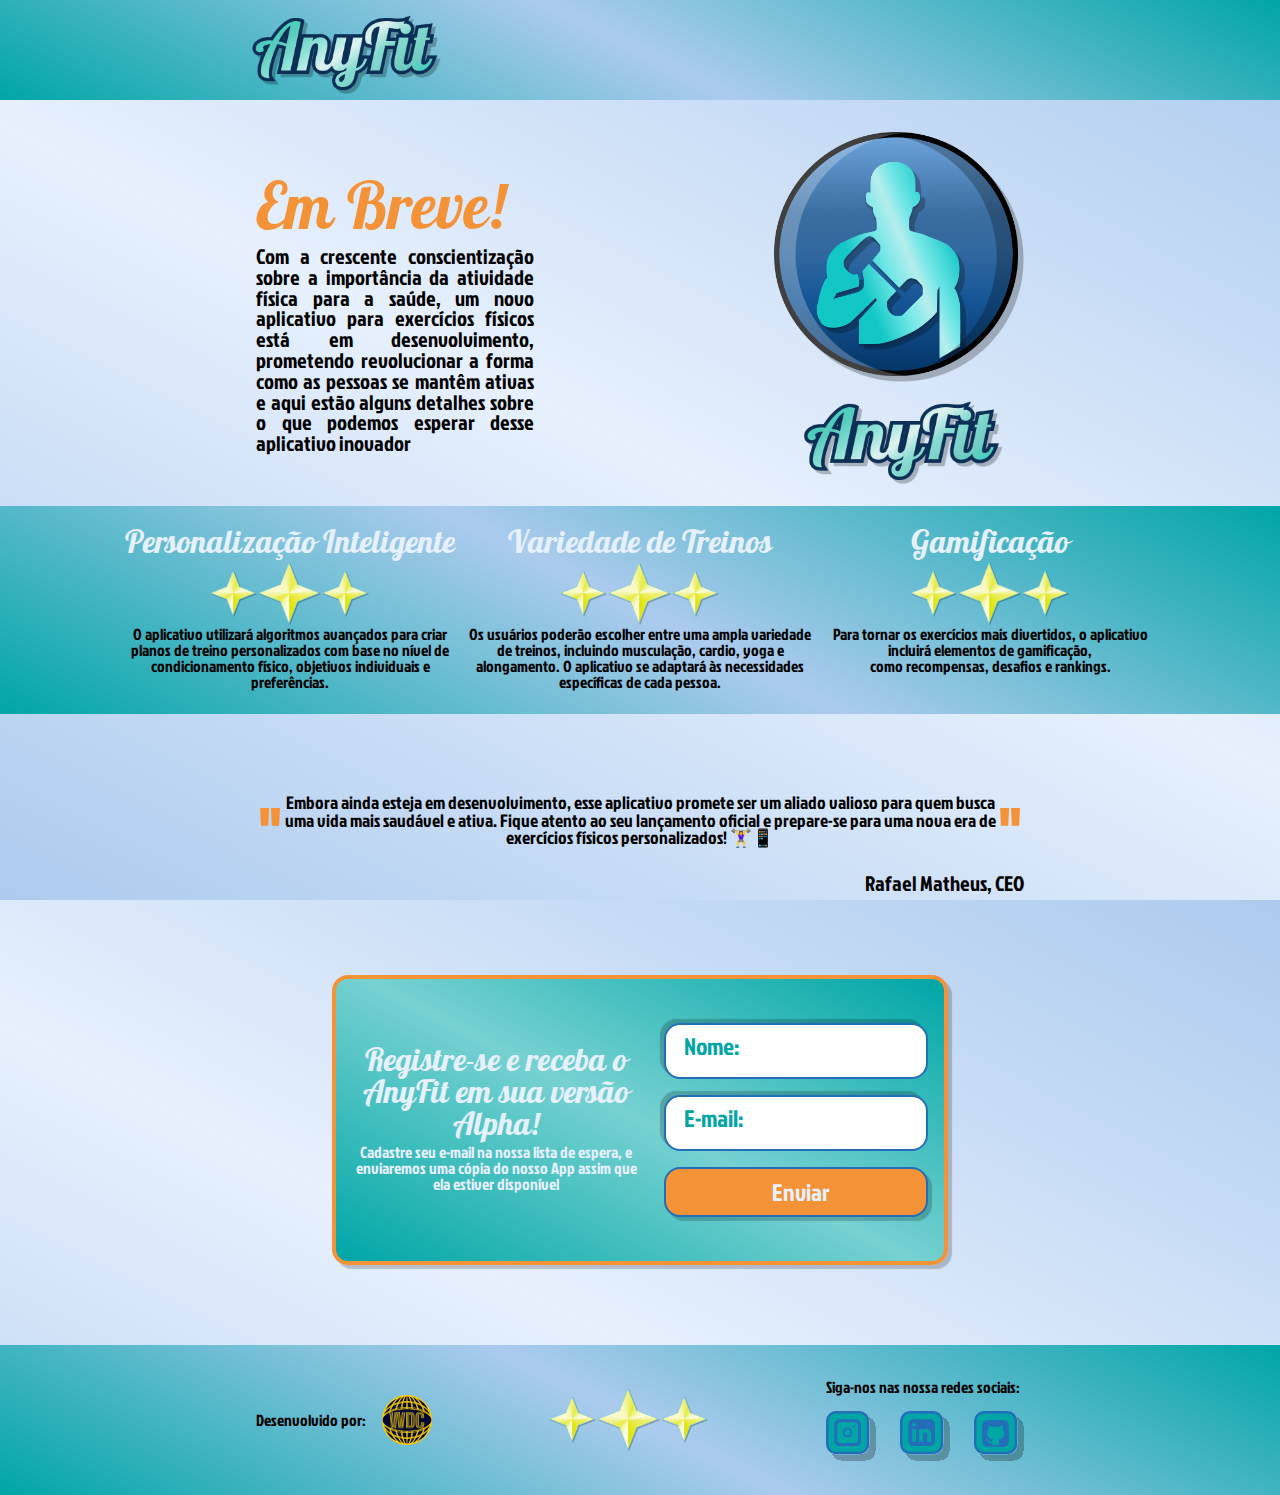
<file: index.html>
<!DOCTYPE html>
<html lang="pr-BR">
<head>
    <meta charset="UTF-8">
    <meta name="viewport" content="width=device-width, initial-scale=1.0">
    <title>AnyFit | Em breve!</title>
    <link rel="stylesheet" href="style/reset.css">
    <link rel="stylesheet" href="style/style.css">
    <link rel="shortcut icon" href="assets/favicon.ico" type="image/x-icon">
</head>
<body>
    <header class="cabecalho">
        <div class="espacamentoCabecalho">
            <img class="tituloCabecalho" src="assets/Nome.png" alt="Nome do App AnyFit">
        </div>
    </header>
    <main>
        <section class="apresentacao">
            <div class="esquerda">
                <h1 class="tituloApresentacao">Em Breve!</h1>
                <p class="paragrafoApresentacao">Com a crescente conscientização sobre a importância da atividade física para a saúde, um novo aplicativo para exercícios físicos está em desenvolvimento, prometendo revolucionar a forma como as pessoas se mantêm ativas e aqui estão alguns detalhes sobre o que podemos esperar desse aplicativo inovador</p>
            </div>
            <div class="direita">
                <img class="logoApresentacao" src="assets/LogoAnyFit.png" alt="Logo oficial da AnyFit">
                <img class="nomeApresentacao" src="assets/Nome.png" alt="Logo oficial da AnyFit">
            </div>
        </section>
        <section class="pontosFortes">
            <div class="pontoForte">
                <h2 class="tituloPontoForte">Personalização Inteligente</h2>
                <div class="estrelas">
                    <img class="estrelaM" src="assets/Star 4.png" alt="Estrela Pequena">
                    <img class="estrelaG"  src="assets/Star 5.png" alt="Estrela Grande">
                    <img class="estrelaM" src="assets/Star 4.png" alt="Estrela Pequena">
                </div>
                <p class="paragrafoPontoForte">
                    O aplicativo utilizará algoritmos avançados para criar planos de treino personalizados com base no nível de condicionamento físico, objetivos individuais e preferências.
                </p>
            </div>
            <div class="pontoForte">
                <h2 class="tituloPontoForte">Variedade de Treinos</h2>
                <div class="estrelas">
                    <img class="estrelaM" src="assets/Star 4.png" alt="Estrela Pequena">
                    <img class="estrelaG"  src="assets/Star 5.png" alt="Estrela Grande">
                    <img class="estrelaM" src="assets/Star 4.png" alt="Estrela Pequena">
                </div>
                <p class="paragrafoPontoForte">
                    Os usuários poderão escolher entre uma ampla variedade de treinos, incluindo musculação, cardio, yoga e alongamento. O aplicativo se adaptará às necessidades específicas de cada pessoa.
                </p>
            </div>
            <div class="pontoForte">
                <h2 class="tituloPontoForte">Gamificação</h2>
                <div class="estrelas">
                    <img class="estrelaM" src="assets/Star 4.png" alt="Estrela Pequena">
                    <img class="estrelaG"  src="assets/Star 5.png" alt="Estrela Grande">
                    <img class="estrelaM" src="assets/Star 4.png" alt="Estrela Pequena">
                </div>
                <p class="paragrafoPontoForte">
                    Para tornar os exercícios mais divertidos, o aplicativo incluirá elementos de gamificação, <br>como recompensas, desafios e rankings.                </p>
            </div>
        </section>
        <section class="citacao">
            <div class="espacamentoCitacao">
                <p class="aspas">"</p>
                <p class="fraseCitacao">Embora ainda esteja em desenvolvimento, esse aplicativo promete ser um aliado valioso para quem busca uma vida mais saudável e ativa. 
                Fique atento ao seu lançamento oficial e prepare-se para uma nova era de exercícios físicos personalizados! 🏋️‍♀️📱</p>
                <p class="aspas">"</p>
            </div>
            <p class="nomeAutor">Rafael Matheus, CEO</p>
        </section>
        <section class="contato">
            <div class="caixa">
                <div class="esquerdaCaixa">
                    <h2 class="tituloCaixa">
                        Registre-se e receba o AnyFit em sua versão Alpha!
                    </h2>
                    <p class="paragrafoCaixa">
                        Cadastre seu e-mail na nossa lista de espera, e enviaremos uma cópia do nosso App assim que ela estiver disponível
                    </p>
                </div>
                <div class="direitaCaixa">
                    <form class="formulario" action="https://formsubmit.co/rafaelmfreitas93@email.com" method="POST">
                        <input type="text" class="campo" name="nome" id="nome" placeholder="Nome:">
                        <br>
                        <!-- Campo do E-mail, para retornar a mensagem -->
                        <input type="email" class="campo" name="email" placeholder="E-mail:">
                        <button type="submit" class="botao">Enviar</button>
                    
                        <input type="hidden" name="_subject" value="Mensagem vinda do Portfólio">
                        <input type="hidden" name="_captcha" value="false">
                        <input type="hidden" name="_next" value="https://portfolio-rafael-matheus.vercel.app/">
                    </form>
                </div>
            </div>
        </section>
    </main>
    <footer class="rodape">
        <div class="espacamentoRodape">
            <div class="desenvolvedora">
                <p class="textoRodape">Desenvolvido por:</p>
                <img class="imagemDesenvolvedora" src="assets/Logo Simples 150px.png" alt="Logo da WDC">
            </div>

            <div class="estrelas">
                <img class="estrelaM" src="assets/Star 4.png" alt="Estrela Pequena">
                <img class="estrelaG"  src="assets/Star 5.png" alt="Estrela Grande">
                <img class="estrelaM" src="assets/Star 4.png" alt="Estrela Pequena">
            </div>
            <div class="redes">
                <p class="textoRodape">
                    Siga-nos nas nossa redes sociais:
                </p>
                <div class="iconesRedes">
                    <img src="assets/Insta.svg" alt="Ícone do Instagram">
                    <img src="assets/Linkedin.svg" alt="Ícone do Linkedin">
                    <img src="assets/Github.svg" alt="Ícone do GitHub">
                </div>
            </div>
        </div>
    </footer>
</body>
</html>
</file>
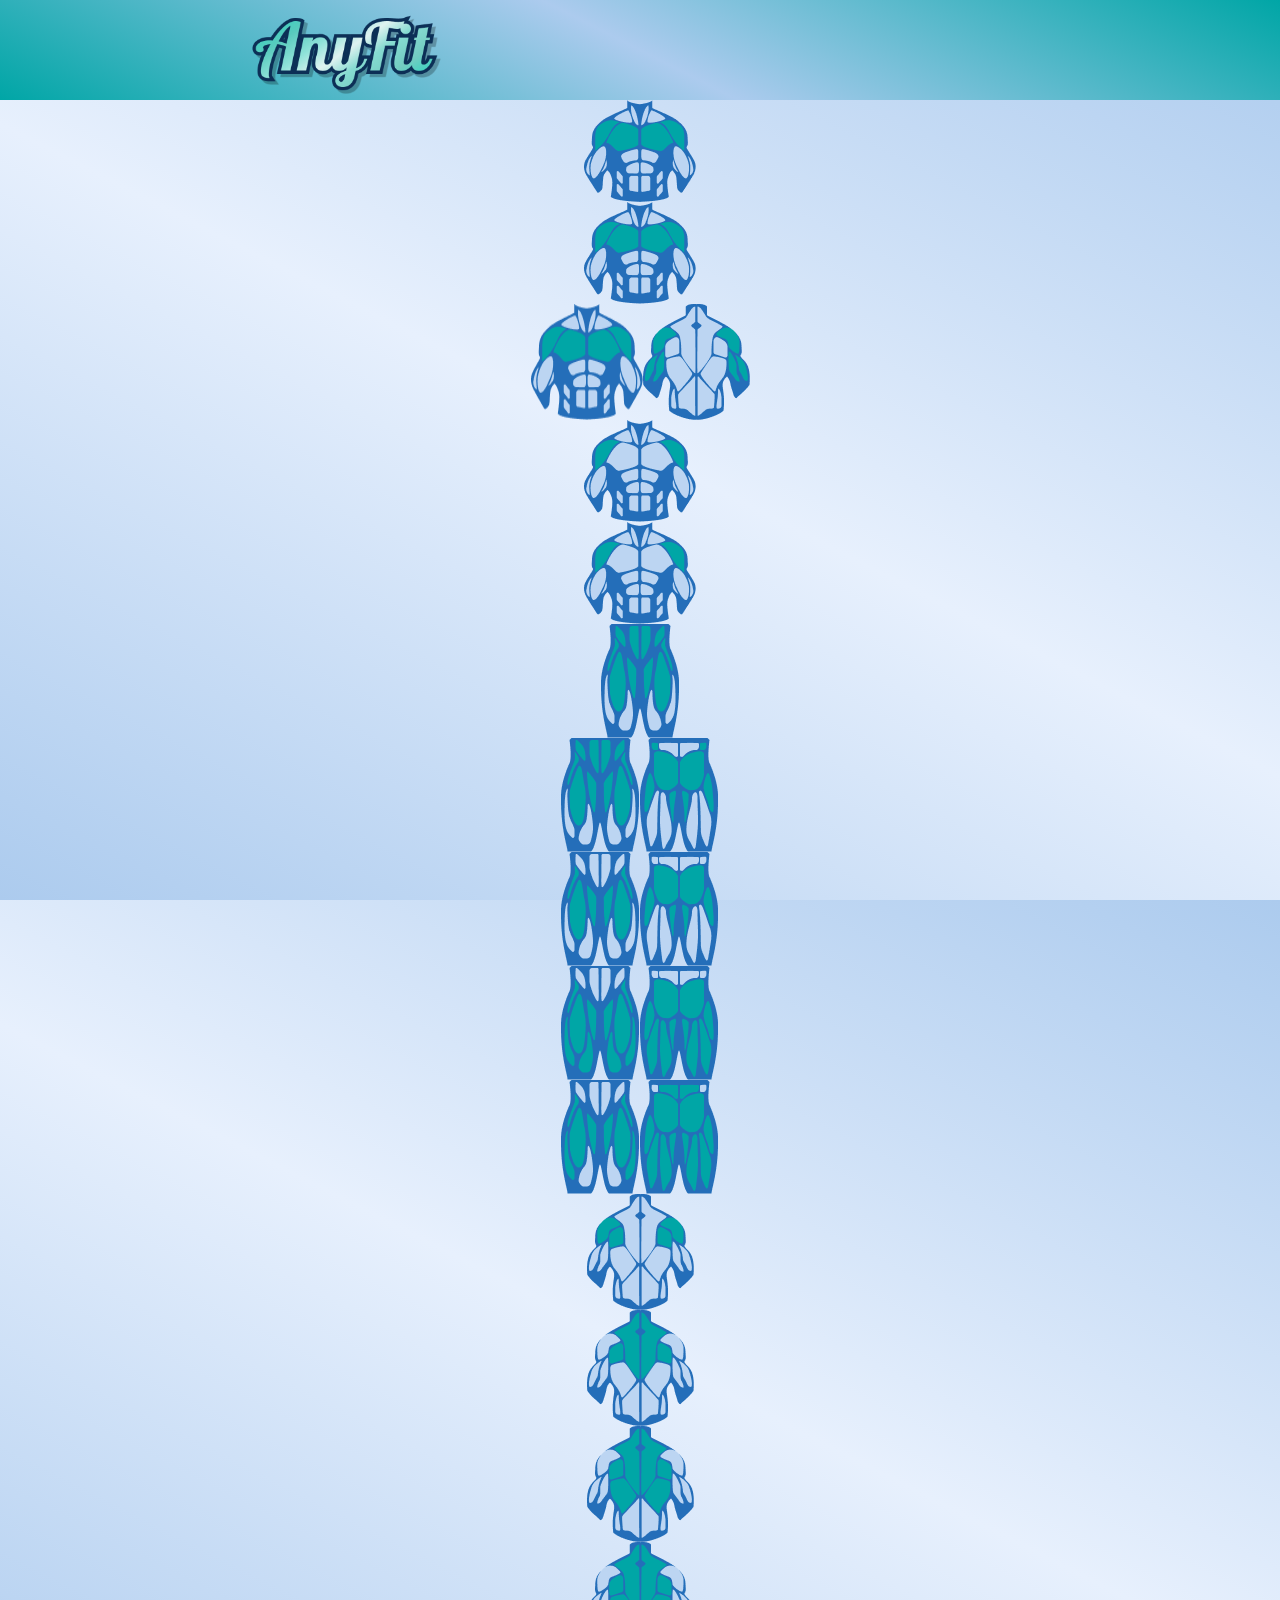
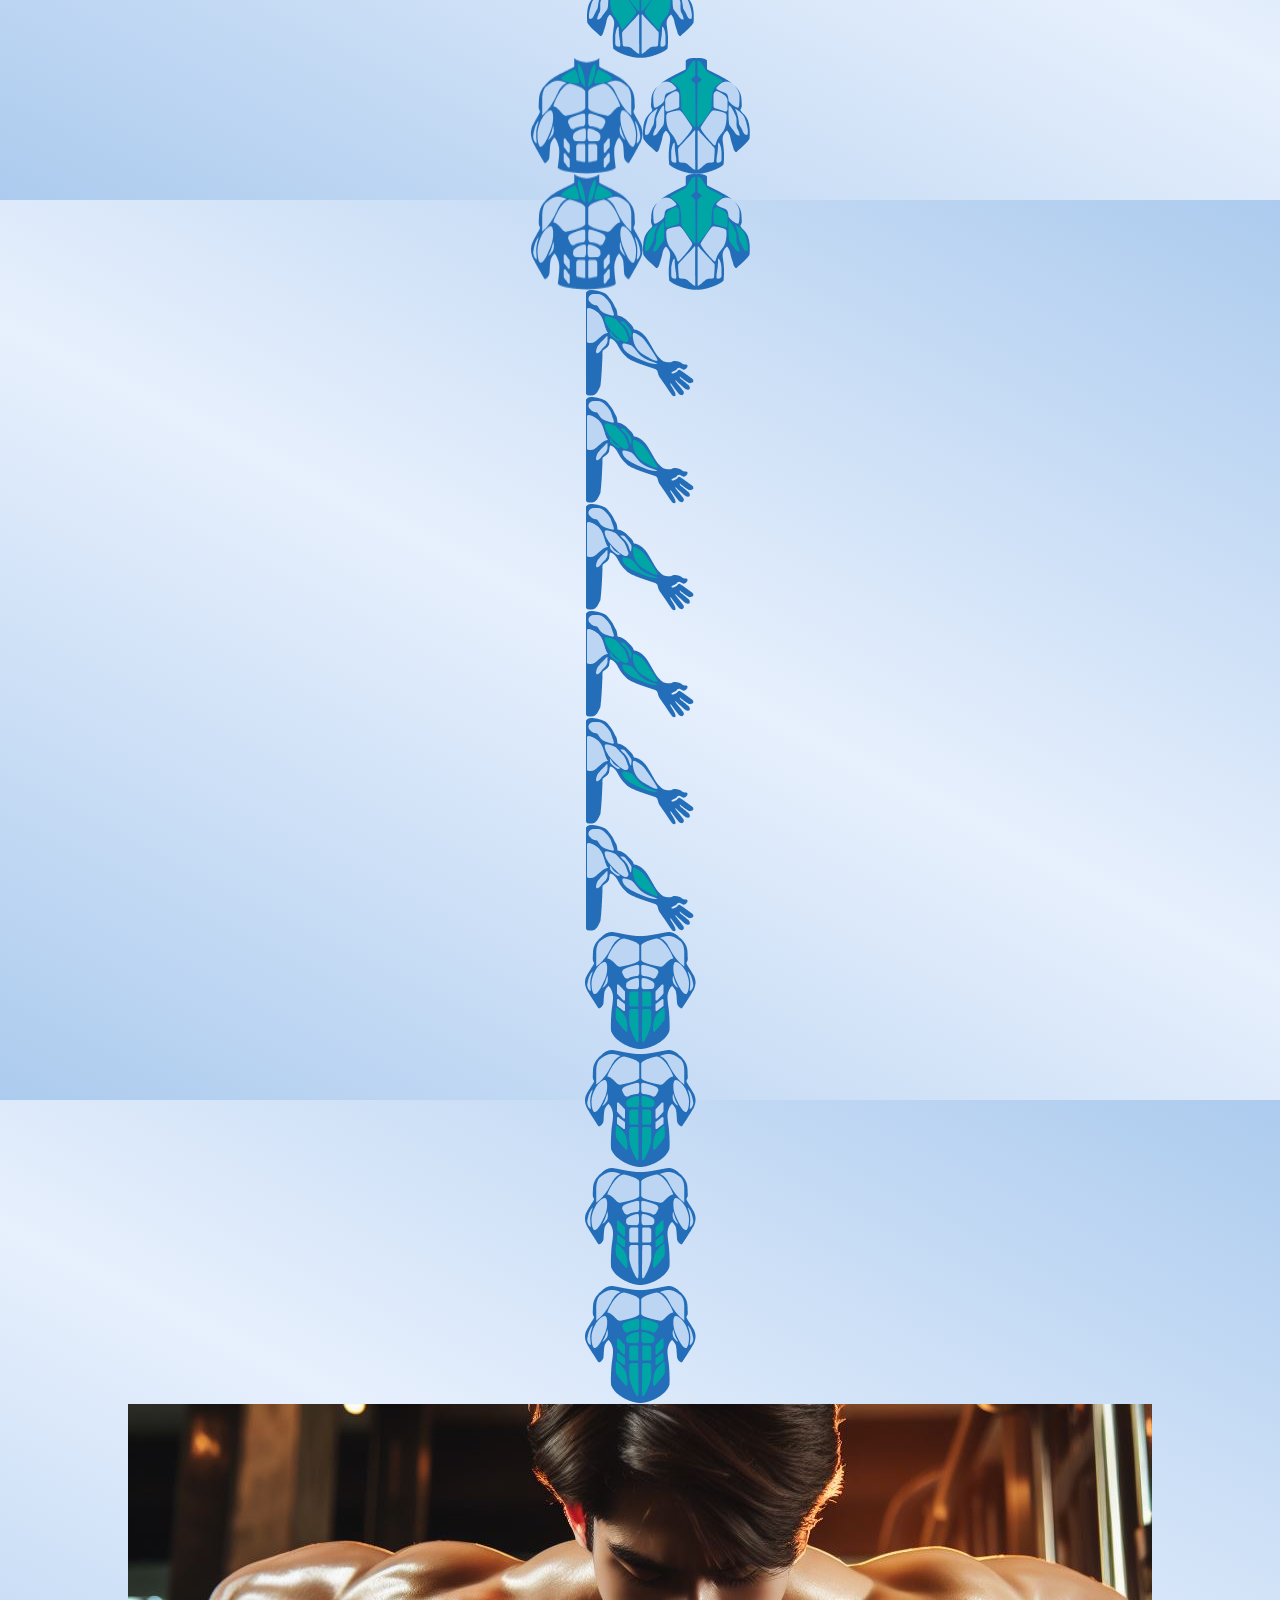
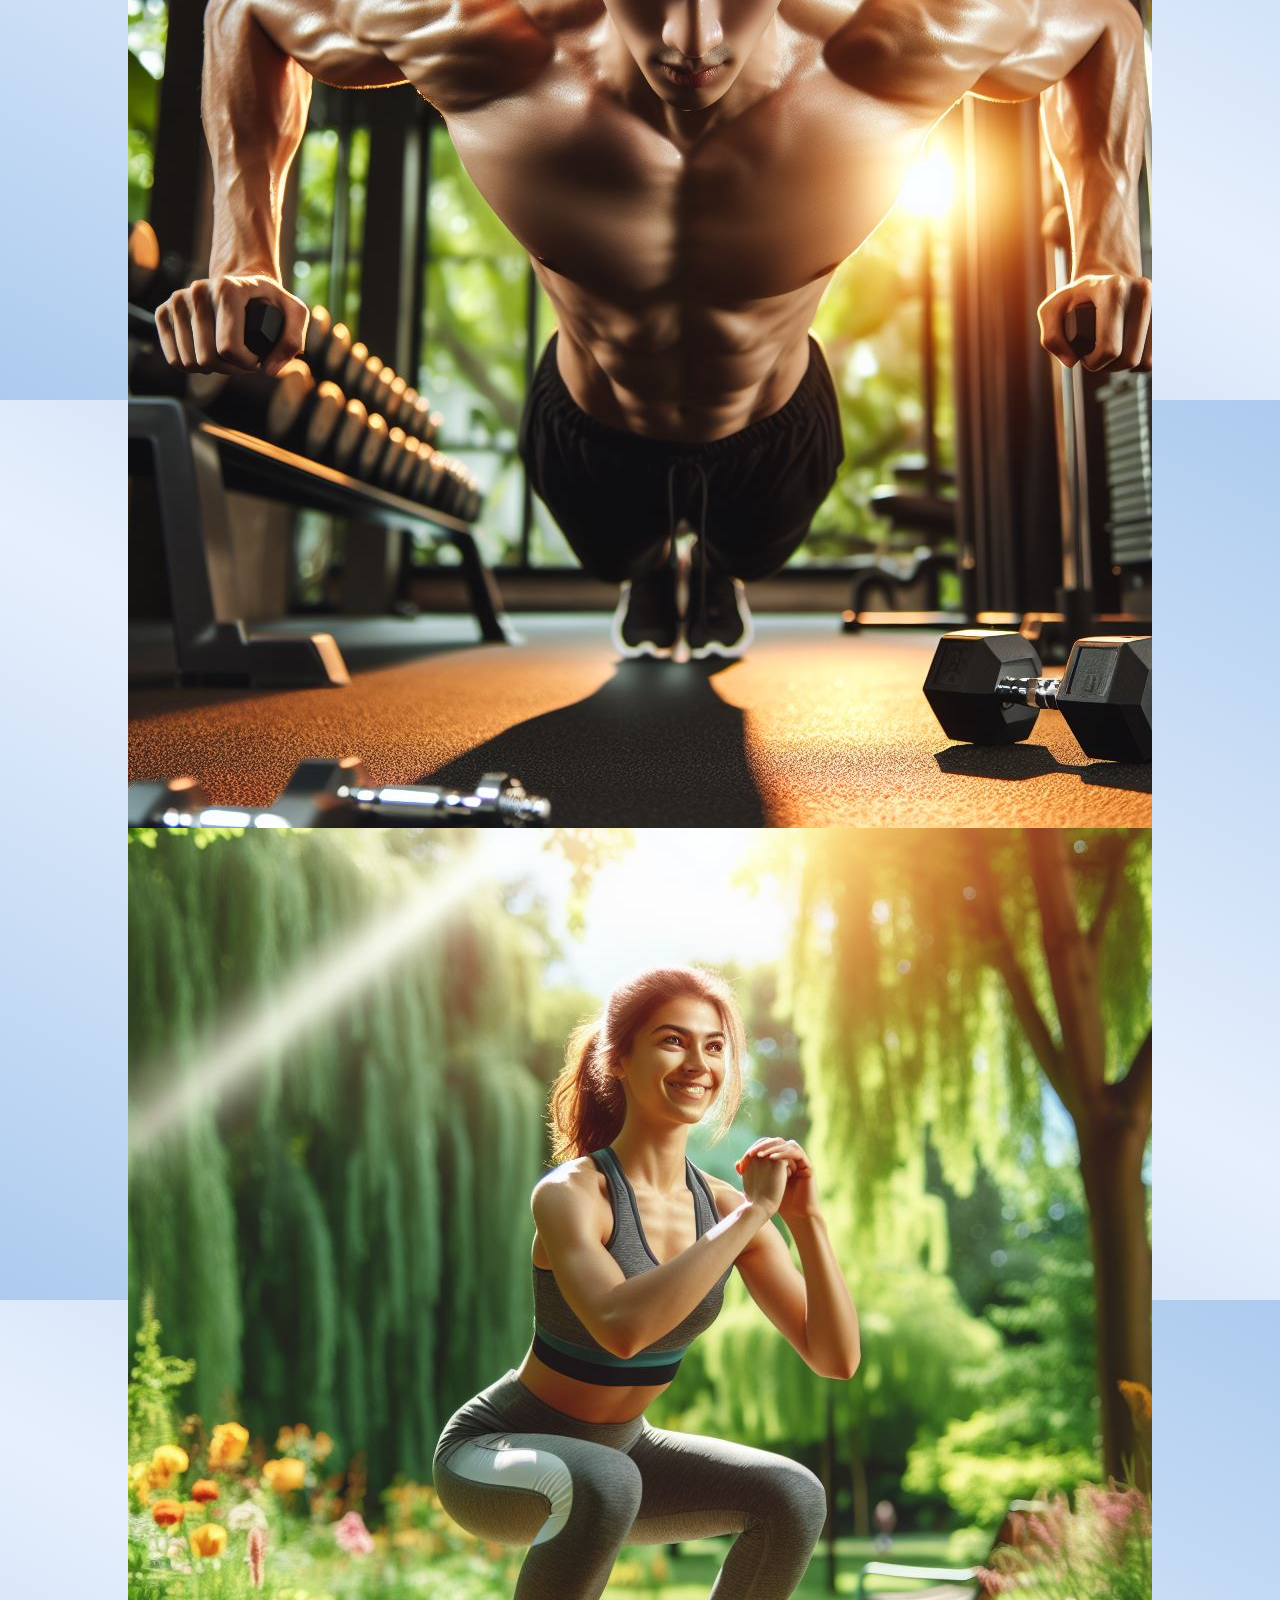
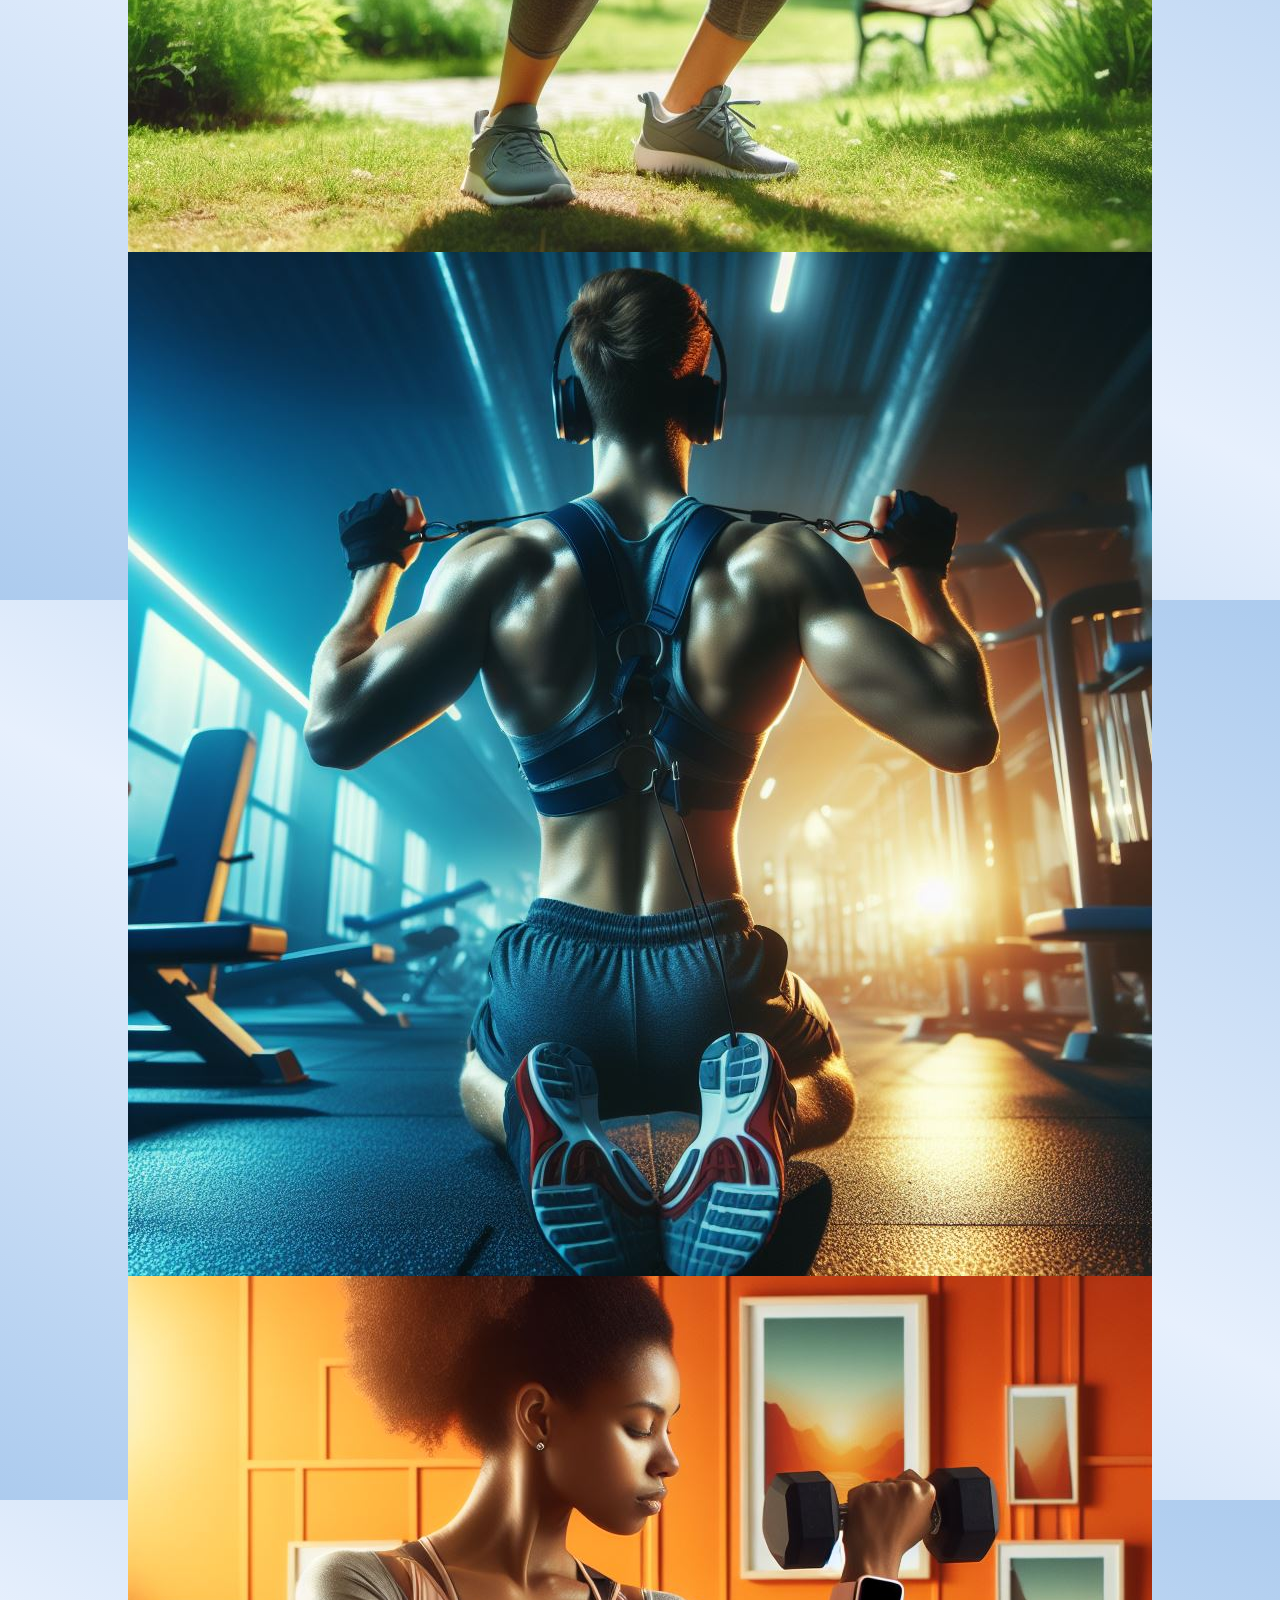
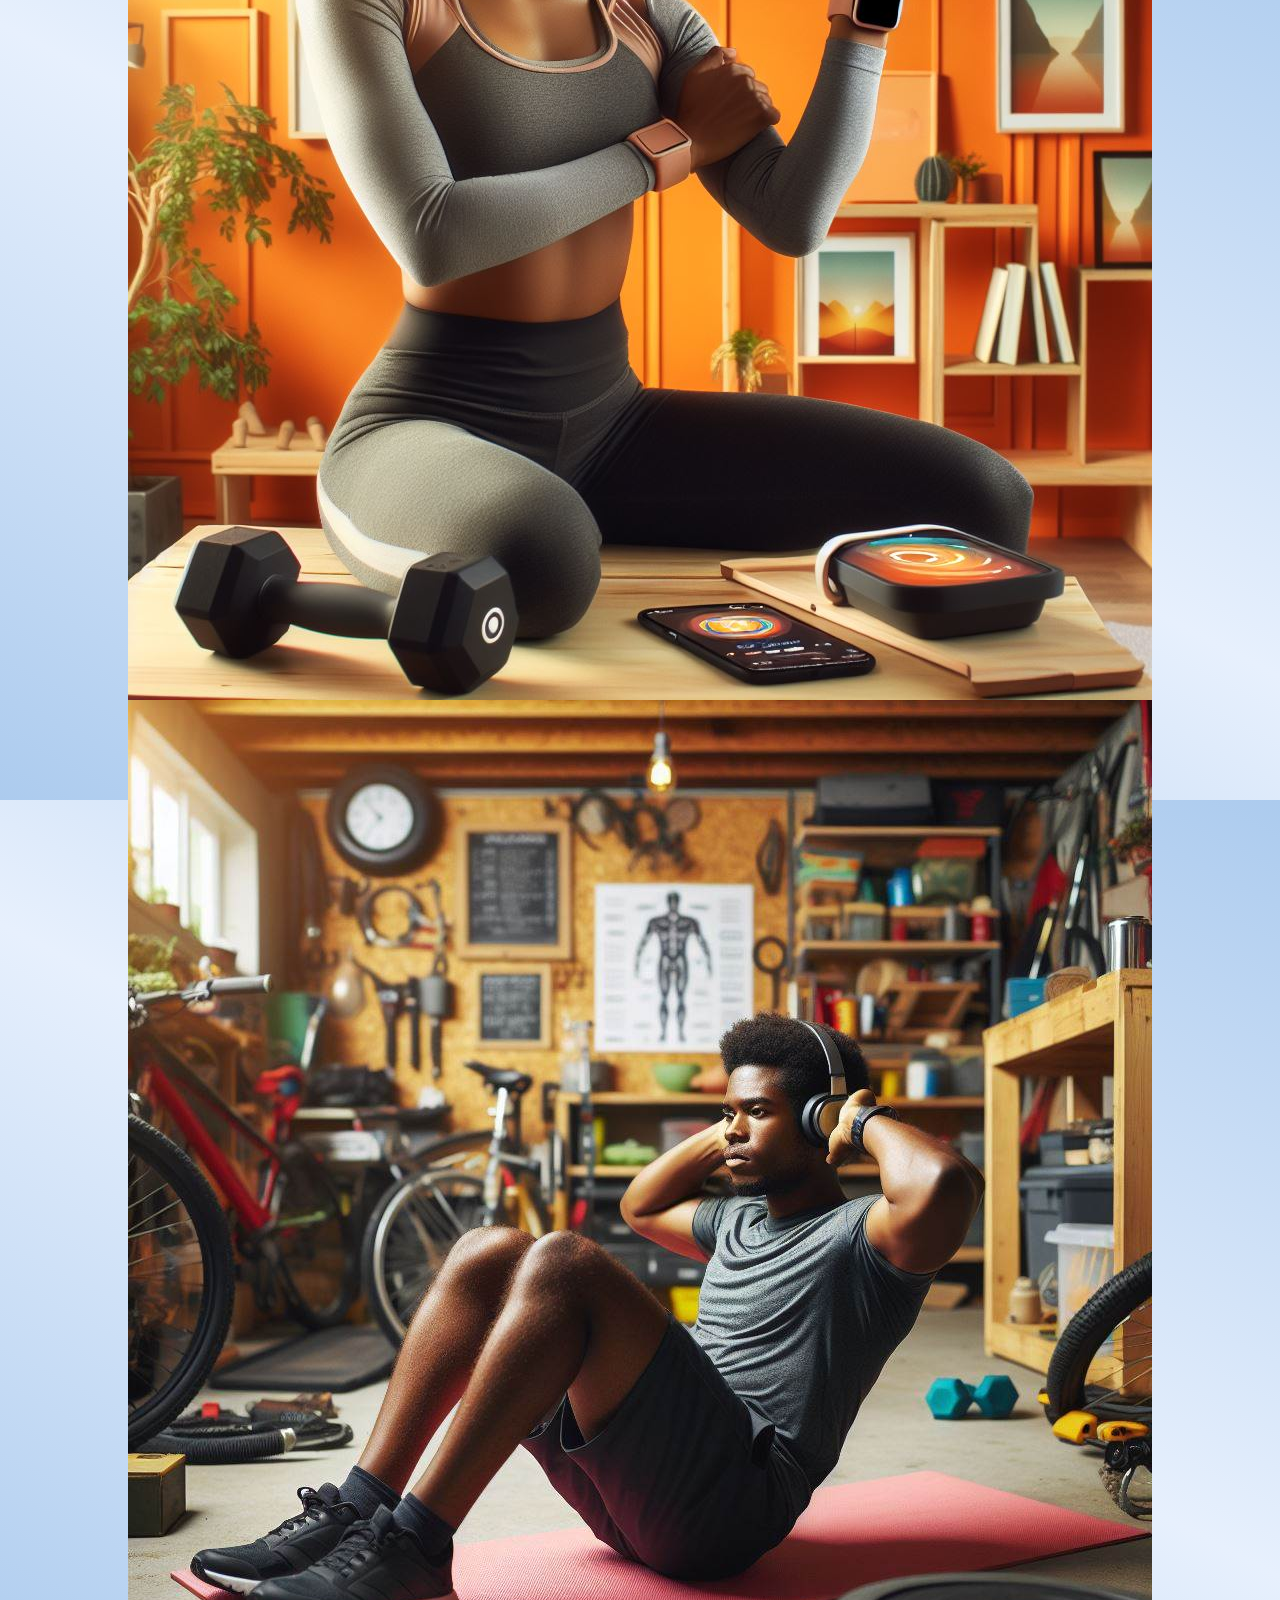
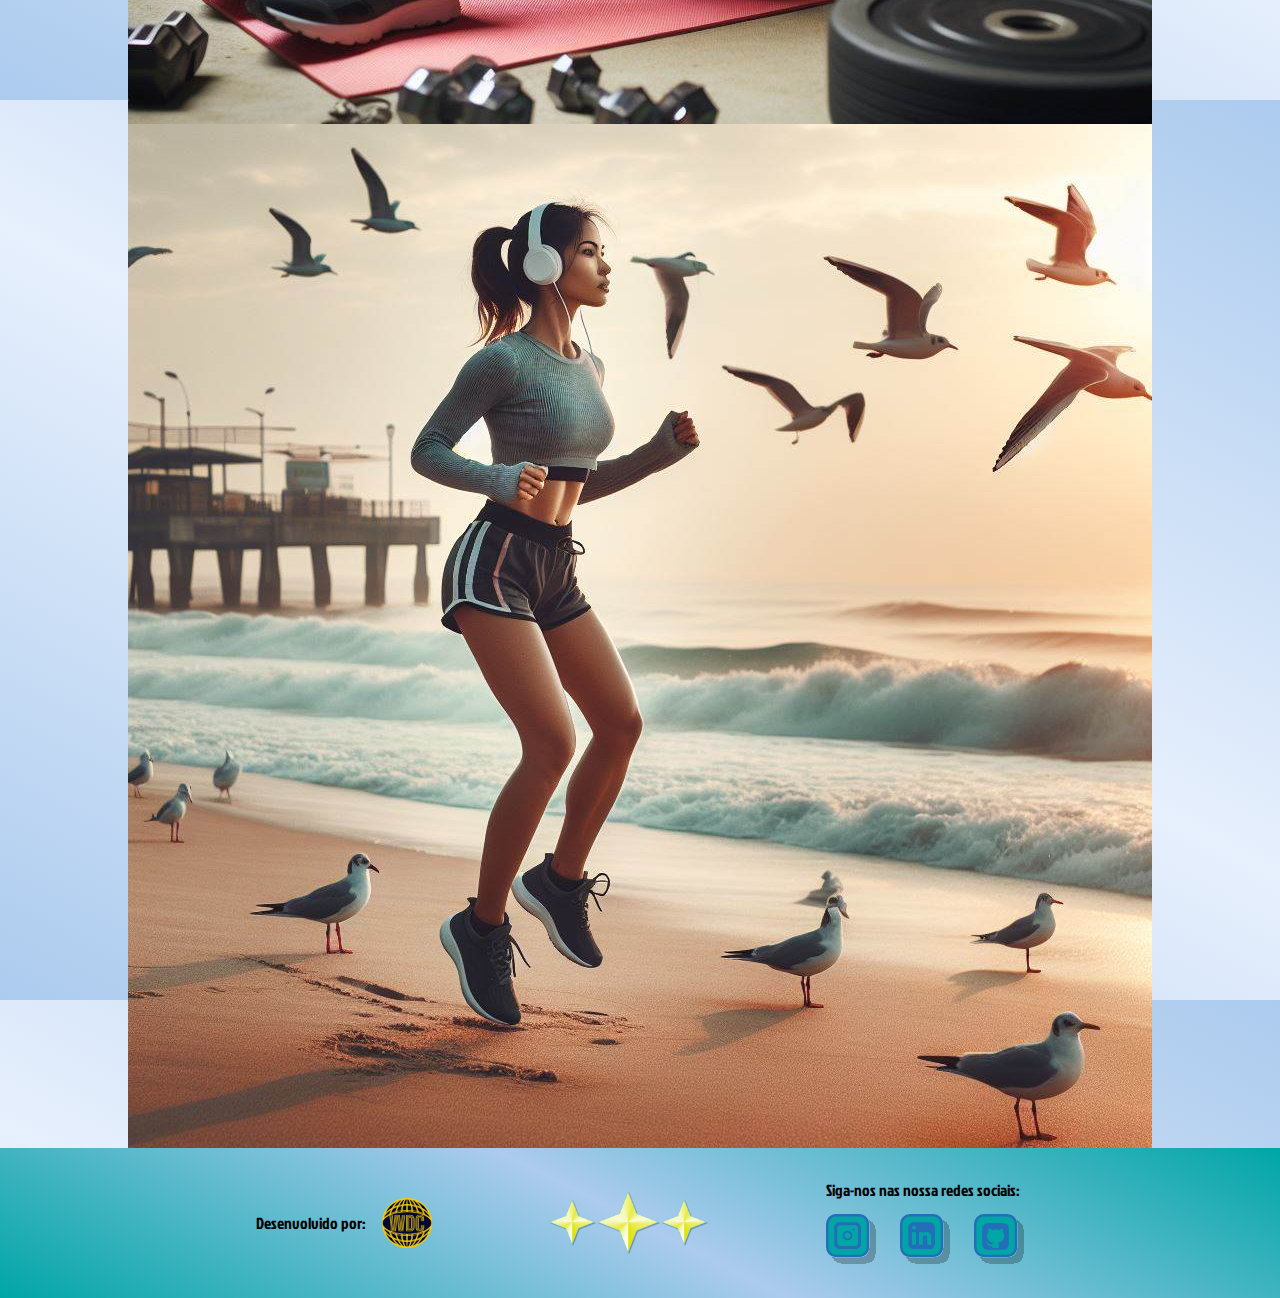
<file: api-app.html>
<!DOCTYPE html>
<html lang="pr-BR">
<head>
    <meta charset="UTF-8">
    <meta name="viewport" content="width=device-width, initial-scale=1.0">
    <title>AnyFit | Em breve!</title>
    <link rel="stylesheet" href="style/reset.css">
    <link rel="stylesheet" href="style/style.css">
    <link rel="shortcut icon" href="assets/favicon.ico" type="image/x-icon">
</head>
<body>
    <header class="cabecalho">
        <div class="espacamentoCabecalho">
            <img class="tituloCabecalho" src="assets/Nome.png" alt="Nome do App AnyFit">
        </div>
    </header>
    <main class="wrap">
        <div class="img">
            <img src="assets/img-app/Flexão Curta.png" alt="Flexão Curta">
        </div>
        <div class="img">
            <img src="assets/img-app/Flexão Longa.png" alt="Flexão Longa">
        </div>
        <div class="img">
            <img src="assets/img-app/Flexão Diamante.png" alt="Flexão Diamante">
            <img src="assets/img-app/Flexão Diamante-1.png" alt="Flexão Diamante">
        </div>
        <div class="img">
            <img src="assets/img-app/Elevação Lateral.png" alt="Elevação Lateral">
        </div>
        <div class="img">
            <img src="assets/img-app/Elevação Frontal.png" alt="Elevação Frontal">
        </div>
        <div class="img">
            <img src="assets/img-app/Agachamento.png" alt="Agachamento">
        </div>
        <div class="img">
            <img src="assets/img-app/Agachamento Sumô.png" alt="Agachamento Sumô">
            <img src="assets/img-app/Agachamento Sumô-1.png" alt="Agachamento Sumô">
        </div>
        <div class="img">
            <img src="assets/img-app/Agachamento Passada.png" alt="Agachamento Passada">
            <img src="assets/img-app/Agachamento Passada-1.png" alt="Agachamento Passada">
        </div>
        <div class="img">
            <img src="assets/img-app/Agachamento Búlgaro.png" alt="Agachamento Búlgaro">
            <img src="assets/img-app/Agachamento Búlgaro-1.png" alt="Agachamento Búlgaro">
        </div>
        <div class="img">
            <img src="assets/img-app/Stiff.png" alt="Stiff">
            <img src="assets/img-app/Stiff-1.png" alt="Stiff">
        </div>
        <div class="img">
            <img src="assets/img-app/Elevação Traseira.png" alt="Elevação Traseira">
        </div>
        <div class="img">
            <img src="assets/img-app/Batimento Asas.png" alt="Batimento Asas">
        </div>
        <div class="img">
            <img src="assets/img-app/Remada Biilateral.png" alt="Remada Biilateral">
        </div>
        <div class="img">
            <img src="assets/img-app/Remada Unilateral.png" alt="Remada Unilateral">
        </div>
        <div class="img">
            <img src="assets/img-app/Encolhimento.png" alt="Encolhimento">
            <img src="assets/img-app/Encolhimento-1.png" alt="Encolhimento">
        </div>
        <div class="img">
            <img src="assets/img-app/Puxada Alta.png" alt="Puxada Alta">
            <img src="assets/img-app/Puxada Alta-1.png" alt="Puxada Alta">
        </div>
        <div class="img">
            <img src="assets/img-app/Rosca Supinada.png" alt="Rosca Supinada">
        </div>
        <div class="img">
            <img src="assets/img-app/Rosca Neutra.png" alt="Rosca Neutra">
        </div>
        <div class="img">
            <img src="assets/img-app/Rosca Pronada.png" alt="Rosca Pronada">
        </div>
        <div class="img">
            <img src="assets/img-app/Rosca Giratória.png" alt="Rosca Giratória">
        </div>
        <div class="img">
            <img src="assets/img-app/Rosca de Punho.png" alt="Rosca de Punho">
        </div>
        <div class="img">
            <img src="assets/img-app/Rosca de Punho Invertida.png" alt="Rosca de Punho Invertida">
        </div>
        <div class="img">
            <img src="assets/img-app/Abdominal Puxada.png" alt="Abdominal Puxada">
        </div>
        <div class="img">
            <img src="assets/img-app/Abdominal Levantamento.png" alt="Abdominal Levantamento">
        </div>
        <div class="img">
            <img src="assets/img-app/Abdominal Remada.png" alt="Abdominal Remada">
        </div>
        <div class="img">
            <img src="assets/img-app/Abdominal toque no tornozelo.png" alt="Abdominal toque no tornozelo">
        </div>
        <div class="img">
            <img src="assets/img-app/Treino A.png " alt="Treino A">
        </div>
        <div class="img">
            <img src="assets/img-app/Treino B.png" alt="Treino B">
        </div>
        <div class="img">
            <img src="assets/img-app/Treino C.png" alt="Treino C">
        </div>
        <div class="img">
            <img src="assets/img-app/Treino D.png" alt="Treino D">
        </div>
        <div class="img">
            <img src="assets/img-app/Abdominais.png" alt="Abdominais">
        </div>
        <div class="img">
            <img src="assets/img-app/Treino Aeróbico.png" alt="Treino Aeróbico">
        </div>
    </main>
    <footer class="rodape">
        <div class="espacamentoRodape">
            <div class="desenvolvedora">
                <p class="textoRodape">Desenvolvido por:</p>
                <img class="imagemDesenvolvedora" src="assets/Logo Simples 150px.png" alt="Logo da WDC">
            </div>

            <div class="estrelas">
                <img class="estrelaM" src="assets/Star 4.png" alt="Estrela Pequena">
                <img class="estrelaG"  src="assets/Star 5.png" alt="Estrela Grande">
                <img class="estrelaM" src="assets/Star 4.png" alt="Estrela Pequena">
            </div>
            <div class="redes">
                <p class="textoRodape">
                    Siga-nos nas nossa redes sociais:
                </p>
                <div class="iconesRedes">
                    <img src="assets/Insta.svg" alt="Ícone do Instagram">
                    <img src="assets/Linkedin.svg" alt="Ícone do Linkedin">
                    <img src="assets/Github.svg" alt="Ícone do GitHub">
                </div>
            </div>
        </div>
    </footer>
</body>
</html>
</file>
<file: style/style.css>
@import url('https://fonts.googleapis.com/css2?family=Galada&display=swap');
@import url('https://fonts.googleapis.com/css2?family=Jockey+One&display=swap');

:root {
    /*  Fontes   */
    --fonte_principal:  "Galada", cursive;
    --fonte_secundaria: "Jockey One", sans-serif;
    /*  Cores   */
    --primaria: #00A6A6;
    --secundaria: #246EB9;
    --terciaria: #ACCBEE;
    --alternativa: #F39237;
    --clara: #E7F0FD;
    --escura: #1A1A1A;
    --gradiente-fundo-principal: linear-gradient(207deg, #ACCBEE, #E7F0FD, #ACCBEE);
    --gradiente-fundo-secundario: linear-gradient(207deg, #00A6A6, #ACCBEE, #00A6A6);
    --gradiente-fundo-caixa: linear-gradient(207deg, #00A6A6, #77D1D1, #00A6A6);
}

body {
    background-image: var(--gradiente-fundo-principal);
    height: 100vh;

}

/* Cabeçalho */
.cabecalho {
    display: flex;
    justify-content: center;
    height: 100px;
    background-image: var(--gradiente-fundo-secundario);
    border-bottom: 3px var(--secundaria);
}
.espacamentoCabecalho {
    width: 65vw;
}

.tituloCabecalho {
    height: 7rem;
}
/* Principal */

main {
    display: flex;
    flex-direction: column;
    align-items: center;
}

/* Seção Apresentação */

.apresentacao {
    display: flex;
    align-items: center;
    max-width: 60vw;
    padding-top: 2rem;
}

.tituloApresentacao {
    font-family: var(--fonte_principal);
    font-size: 4rem;
    color: var(--alternativa);
}

.paragrafoApresentacao {
    font-size: 1.3rem;
    padding-right: 15rem;
    text-align: justify;
    font-family: var(--fonte_secundaria);
}

.logoApresentacao {
    width: 250px;
}

.nomeApresentacao {
    width: 250px;
}

/* Seção Pontos Fortes */

.pontosFortes {
    height: fit-content;
    background-image: var(--gradiente-fundo-secundario);
    width: 100%;
    display: flex;
    justify-content: center;
}

.pontoForte {
    width: 350px;
    text-align: center;
    padding-top: 1.5rem;
    padding-bottom: 1.5rem;
}

.tituloPontoForte {
    color: var(--clara);
    font-family: var(--fonte_principal);
    font-size: 2rem;
}

.estrelas {
    display: flex;
    justify-content: center;
    align-items: center;
}

.estrelaM {
    height: 3rem;
}

.estrelaG {
    height: 4rem;
}

.paragrafoPontoForte {
    font-family: var(--fonte_secundaria);
    font-size: 1rem;
}

/* Citacão */

.citacao {
    width: 60vw;
}

.espacamentoCitacao {
    display: flex;
    padding-top: 5rem;
}

.aspas {
    font-size: 5rem;
    font-family: var(--fonte_secundaria);
    color: var(--alternativa);
}

.fraseCitacao {
    font-family: var(--fonte_secundaria);
    text-align: center;
    font-size: 1.1rem;
}

.nomeAutor {
    font-family: var(--fonte_secundaria);
    text-align: right;
    font-size: 1.3rem;
    padding-bottom: 5rem;
}

/* Caixa de Contato */

.caixa {
    width: 45vw;
    height: 250px;
    background-image: var(--gradiente-fundo-caixa);
    margin-bottom: 5rem;
    border: 4px solid var(--alternativa);
    border-radius: 1rem;
    box-shadow: 4px 4px 1px #00000033;
    display: flex;
    padding: 1rem;
    justify-content: space-between;
}

.esquerdaCaixa {
    width: 50%;
    display: flex;
    flex-direction: column;
    justify-content: center;
    text-align: center;
}

.tituloCaixa {
    font-family: var(--fonte_principal);
    color: var(--clara);
    font-size: 2rem;
}

.paragrafoCaixa {
    font-family: var(--fonte_secundaria);
    color: var(--clara);
}

.direitaCaixa {
    display: flex;
    justify-content: end;
    align-items: center;
}

.formulario {
    display: flex;
    flex-direction: column;
}

.campo {
    box-shadow: -4px -4px 1px #00000033;
}

.campo::placeholder, .botao {
    font-family: var(--fonte_secundaria);
    padding-left: 1rem;
    font-size: 1.5rem;
    color: var(--primaria);
}

.campo, .botao {
    height: 50px;
    width: 16rem;
    border-radius: 1rem;
    border: 2px solid var(--secundaria);
}

.botao {
    background-color: var(--alternativa);
    color: var(--clara);
    margin-top: 1rem;
    width: 16.5rem;
    box-shadow: 4px 4px 1px #00000033;
}

/* Rodapé */

.rodape {
    width: 100%;
    height: 150px;
    background-image: var(--gradiente-fundo-secundario);
    display: flex;
    justify-content: center;
}

.espacamentoRodape {
    display: flex;
    justify-content: space-between;

    width: 60vw;
}
.desenvolvedora {
    display: flex;
    align-items: center;
    gap: 1rem;
}

.textoRodape {
    font-family: var(--fonte_secundaria);
}

.imagemDesenvolvedora {
    height: 50px;
}

.redes {
    display: flex;
    flex-direction: column;
    align-self: center;
    gap: 16px;
}

.iconesRedes {
    display: flex;
    flex-direction: row;
    gap: 24px;
}

.iconesRedes > img {
    height: 50px;
}
.img {
    display: flex;
    flex-direction: row;
}
</file>
